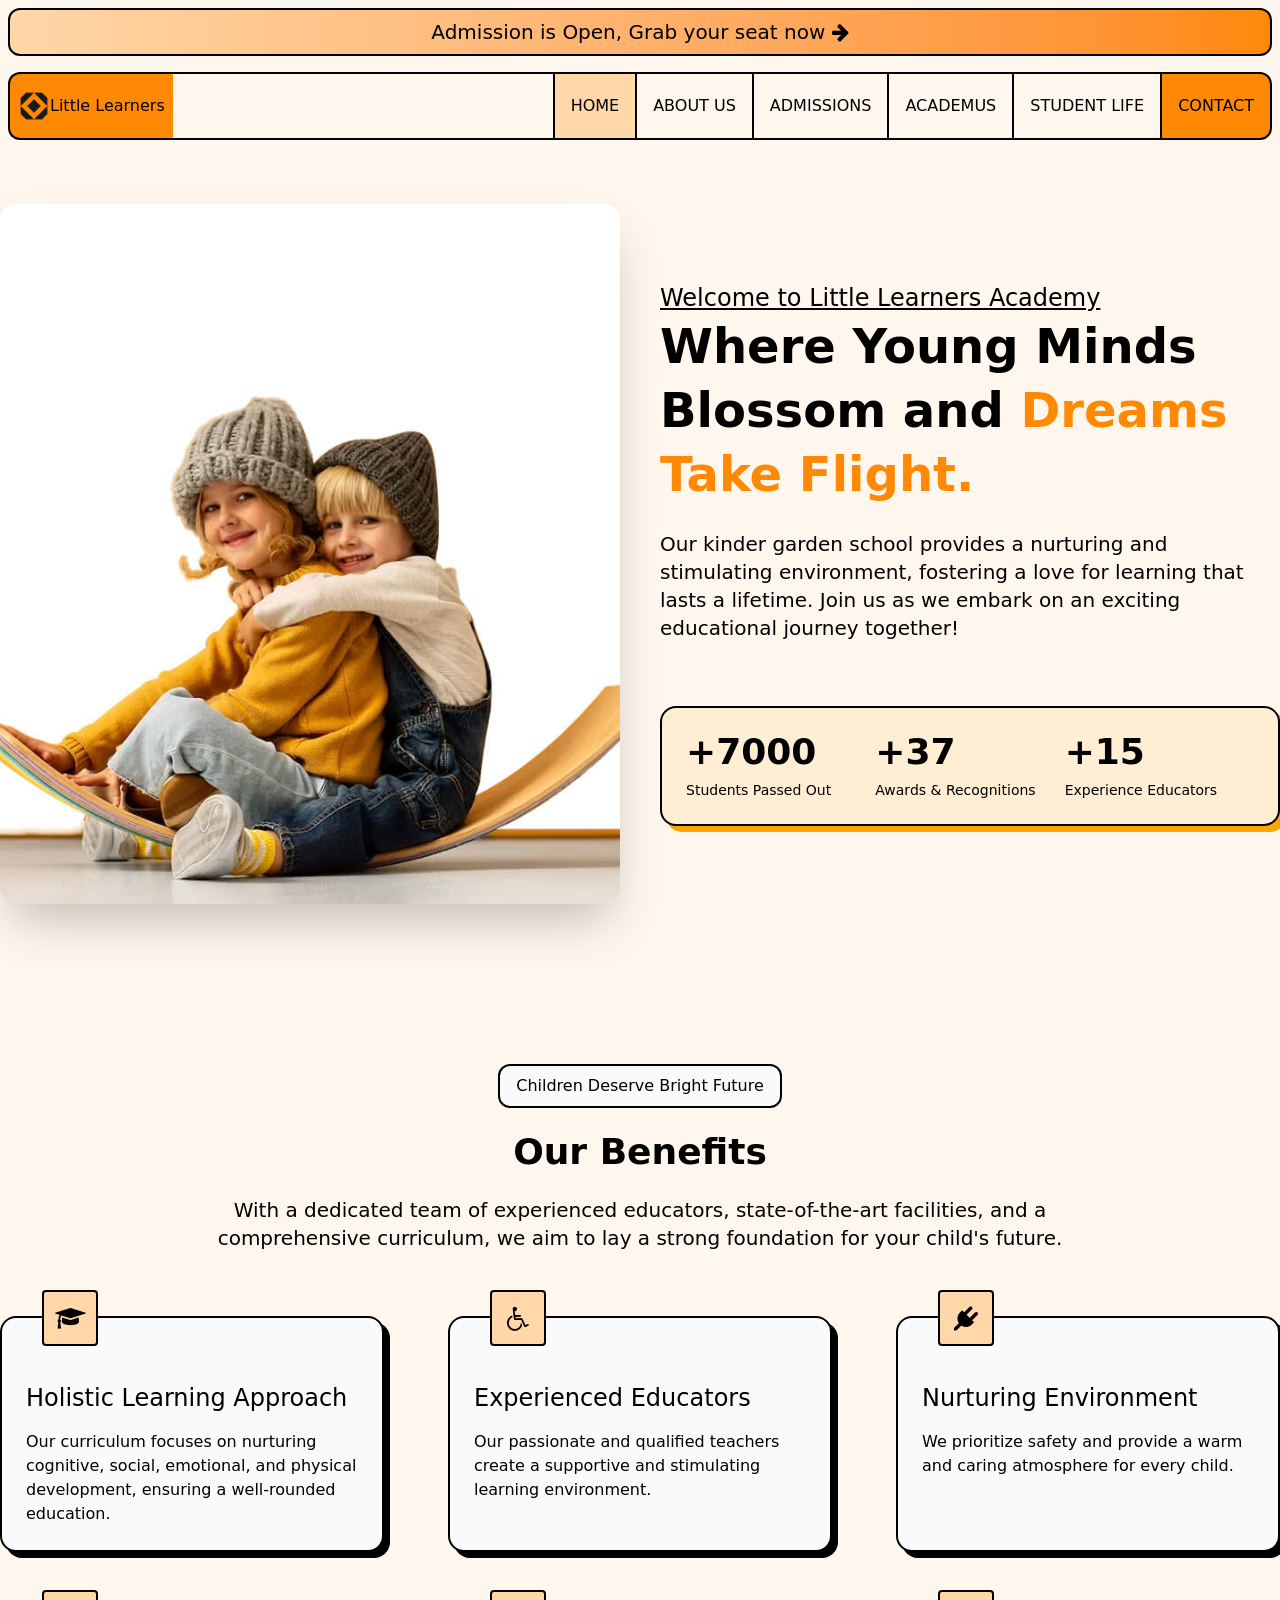
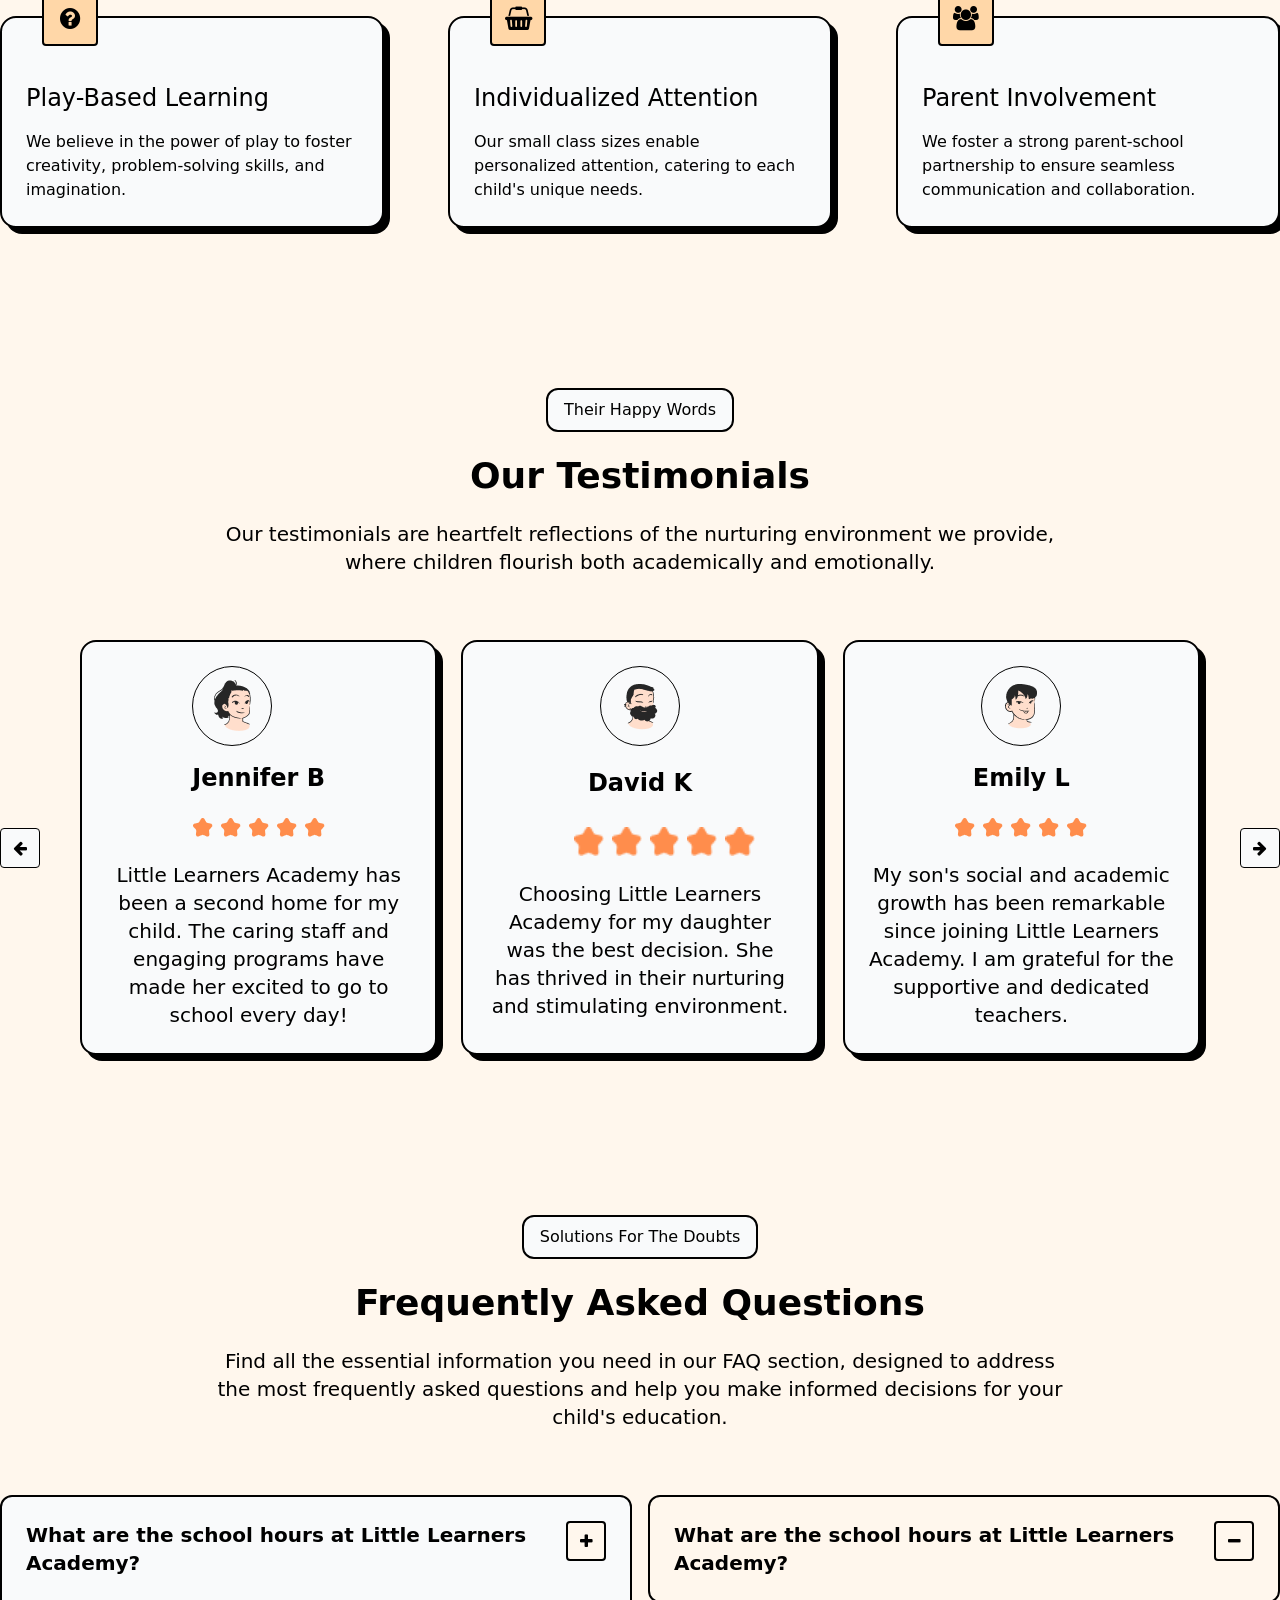
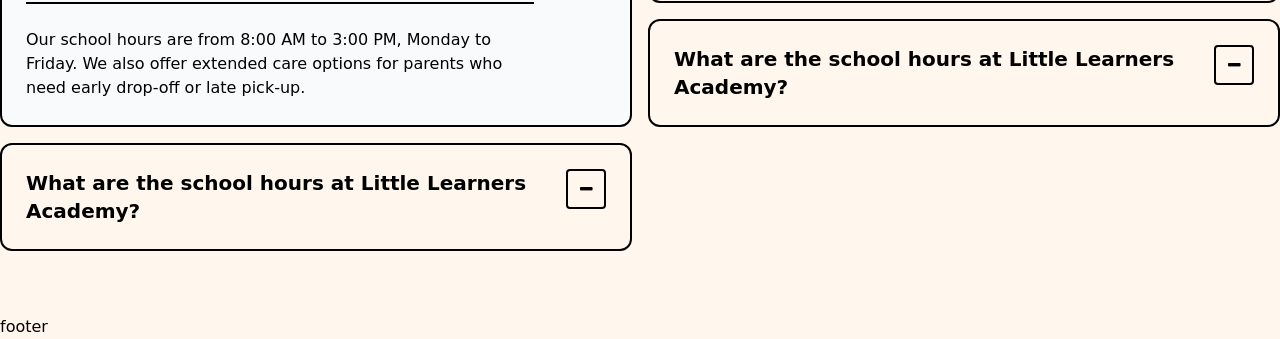
<file: index.html>
<!doctype html>
<html>
<head>
    <meta charset="UTF-8">
    <meta name="viewport" content="width=device-width, initial-scale=1.0">
    <link href="output.css" rel="stylesheet">
    <link rel="stylesheet" href="font-awesome/css/font-awesome.min.css">
    <script src="alpine.js" defer></script>
</head>
<body class="bg-orange-50 flex flex-col h-screen font-outfit">
    <header class="px-2 pt-2 grid gap-y-4">
        <div class="border-2 py-2 rounded-xl bg-linear-to-r from-orange-200 to-orange-400 flex items-center justify-center gap-x-4">
            <p class="text-xl">Admission is Open, Grab your seat now <i class="fa fa-arrow-right" aria-hidden="true"></i></p>       
        </div>
        <div class="flex w-full items-center">
            <a href="index.html" class="flex items-center bg-orange-400 py-4 px-2 rounded-l-xl border-l-2 border-y-2">
                <img src="images/logo.png" alt="" class="h-8">
                Little Learners
            </a>
            <div class="flex-grow border-y-2 h-full"></div>
            <nav class="flex h-full" x-data="{
                items: [
                    { name: 'home', href: 'index.html'},
                    { name: 'about us', href: 'about.html'},
                    { name: 'Admissions ', href: 'admissions.html'},
                    { name: 'Academus ', href: '' },
                    { name: 'Student Life', href: ''},
                    { name: 'Contact', href: '' }
                ]
            }">
                <template x-for="(item, index) in items">
                    <a 
                        :href="item.href" 
                        x-text="item.name.toUpperCase()"
                        class="flex items-center px-4 border-s-2 border-y-2 h-full hover:bg-orange-200"
                        :class="index === 5 ? 'rounded-r-xl border-r-2 bg-orange-400' : item.href == window.location.pathname.split('/')[window.location.pathname.split('/').length-1] ? 'bg-orange-200' : '' "
                        ></a>
                </template>
            </nav>
        </div>
    </header>
  <main class="flex-grow container mx-auto py-16 grid gap-y-40">
    <section class="grid grid-cols-2 gap-x-10 items-center">
        <div>
            <img src="images/first_display.jpg" alt="first_display" class="h-[700px] w-full object-cover shadow-2xl rounded-2xl">
        </div>
        <div class="grid gap-y-10">
            <div>
                <span class="font-medium underline text-2xl">Welcome to Little Learners Academy</span>
                <h1 class="font-raleway text-5xl/16 font-extrabold">Where Young Minds Blossom and <span class="text-orange-400">Dreams Take Flight.</span></h1>
                <p class="font-medium py-6 text-xl">Our kinder garden school provides a nurturing and stimulating environment, fostering a love for learning that lasts a lifetime. Join us as we embark on an exciting educational journey together!</p>
            </div>
            <ul class="grid grid-cols-3 p-6 border-2 rounded-2xl shadow-[6px_6px_orange] bg-orange-100">
                <li class="grid gap-y-2">
                    <h2 class="text-4xl font-extrabold">+7000</h2>
                    <span class="text-sm">Students Passed Out</span>    
                </li>
                <li class="grid gap-y-2">
                    <h2 class="text-4xl font-extrabold">+37</h2>
                    <span class="text-sm">Awards & Recognitions</span> 
                </li>
                <li class="grid gap-y-2">
                    <h2 class="text-4xl font-extrabold">+15</h2>
                    <span class="text-sm">Experience Educators</span>   
                </li>
            </ul>
        </div>
    </section>
    <section class="grid gap-y-16">
        <div class="grid gap-y-6 justify-items-center">
            <span class="border-2 px-4 py-2 bg-gray-50 rounded-xl">Children Deserve Bright Future</span>
            <h2 class="font-raleway font-extrabold text-4xl">Our Benefits</h2>
            <p class="text-xl w-2/3 text-center">With a dedicated team of experienced educators, state-of-the-art facilities, and a comprehensive curriculum, we aim to lay a strong foundation for your child's future.</p>
        </div>
        <div class="grid grid-cols-3 gap-16">
            <article class="border-2 rounded-2xl shadow-[6px_6px_black] pt-16 px-6 pb-6 relative bg-gray-50">
                <div class="grid gap-y-4">
                    <h3 class="font-raleway text-2xl">Holistic Learning Approach</h3>
                    <p>Our curriculum focuses on nurturing cognitive, social, emotional, and physical development, ensuring a well-rounded education.</p>
                </div>
                <div class="h-14 w-14 flex items-center justify-center bg-orange-200 border-2 justify-self-center rounded text-2xl absolute -top-7 left-10">
                    <i class="fa fa-graduation-cap" aria-hidden="true"></i>
                </div>
            </article>
            <article class="border-2 rounded-2xl shadow-[6px_6px_black] pt-16 px-6 pb-6 relative bg-gray-50">
                <div class="grid gap-y-4">
                    <h3 class="font-raleway text-2xl">Experienced Educators</h3>
                    <p>Our passionate and qualified teachers create a supportive and stimulating learning environment.</p>
                </div>
                <div class="h-14 w-14 flex items-center justify-center bg-orange-200 border-2 justify-self-center rounded text-2xl absolute -top-7 left-10">
                    <i class="fa fa-wheelchair" aria-hidden="true"></i>
                </div>
            </article>
            <article class="border-2 rounded-2xl shadow-[6px_6px_black] pt-16 px-6 pb-6 relative bg-gray-50">
                <div class="grid gap-y-4">
                    <h3 class="font-raleway text-2xl">Nurturing Environment</h3>
                    <p>We prioritize safety and provide a warm and caring atmosphere for every child.</p>
                </div>
                <div class="h-14 w-14 flex items-center justify-center bg-orange-200 border-2 justify-self-center rounded text-2xl absolute -top-7 left-10">
                    <i class="fa fa-plug" aria-hidden="true"></i>
                </div>
            </article>
            <article class="border-2 rounded-2xl shadow-[6px_6px_black] pt-16 px-6 pb-6 relative bg-gray-50">
                <div class="grid gap-y-4">
                    <h3 class="font-raleway text-2xl">Play-Based Learning</h3>
                    <p>We believe in the power of play to foster creativity, problem-solving skills, and imagination.</p>
                </div>
                <div class="h-14 w-14 flex items-center justify-center bg-orange-200 border-2 justify-self-center rounded text-2xl absolute -top-7 left-10">
                    <i class="fa fa-question-circle" aria-hidden="true"></i>
                </div>
            </article>
            <article class="border-2 rounded-2xl shadow-[6px_6px_black] pt-16 px-6 pb-6 relative bg-gray-50">
                <div class="grid gap-y-4">
                    <h3 class="font-raleway text-2xl">Individualized Attention</h3>
                    <p>Our small class sizes enable personalized attention, catering to each child's unique needs.</p>
                </div>
                <div class="h-14 w-14 flex items-center justify-center bg-orange-200 border-2 justify-self-center rounded text-2xl absolute -top-7 left-10">
                    <i class="fa fa-shopping-basket" aria-hidden="true"></i>
                </div>
            </article>
            <article class="border-2 rounded-2xl shadow-[6px_6px_black] pt-16 px-6 pb-6 relative bg-gray-50">
                <div class="grid gap-y-4">
                    <h3 class="font-raleway text-2xl">Parent Involvement</h3>
                    <p>We foster a strong parent-school partnership to ensure seamless communication and collaboration.</p>
                </div>
                <div class="h-14 w-14 flex items-center justify-center bg-orange-200 border-2 justify-self-center rounded text-2xl absolute -top-7 left-10">
                    <i class="fa fa-users" aria-hidden="true"></i>
                </div>
            </article>
        
        </div>
    </section>
    <section class="grid gap-y-16">
        <div class="grid gap-y-6 justify-items-center">
            <span class="border-2 px-4 py-2 bg-gray-50 rounded-xl">Their Happy Words</span>
            <h2 class="font-raleway font-extrabold text-4xl">Our Testimonials</h2>
            <p class="text-xl w-2/3 text-center">Our testimonials are heartfelt reflections of the nurturing environment we provide, where children flourish both academically and emotionally.</p>
        </div>
        <div class="relative">
            <ul class="grid grid-cols-3 gap-x-6 px-20 " >
                <li class="bg-gray-50 border-2 rounded-2xl shadow-[6px_6px_black] grid gap-y-6 justify-items-center p-6">
                    <div class="grid gap-y-4">
                        <div class="border h-20 w-20 flex justify-center items-center rounded-[100%]">
                            <img src="images/Icon1.png" alt="">
                        </div>
                        <h3 class="text-2xl font-bold">Jennifer B</h3>
                    </div>
                    <div class="flex gap-x-2">
                        <img src="images/Shape.png" alt="">
                        <img src="images/Shape.png" alt="">
                        <img src="images/Shape.png" alt="">
                        <img src="images/Shape.png" alt="">
                        <img src="images/Shape.png" alt="">
                    </div>
                    <p class="text-xl text-center">Little Learners Academy has been a second home for my child. The caring staff and engaging programs have made her excited to go to school every day!</p>
                </li>
                <li class="bg-gray-50 border-2 rounded-2xl shadow-[6px_6px_black] grid gap-y-6 justify-items-center p-6">
                    <div class="grid justify-items-center gap-y-4">
                        <div class="border h-20 w-20 flex justify-center items-center rounded-[100%]">
                            <img src="images/Icon2.png" alt="">
                        </div>
                        <h3 class="text-2xl font-bold">David K</h3>
                    </div>
                    <div class="flex gap-x-2">
                        <img src="images/Shape.png" alt="">
                        <img src="images/Shape.png" alt="">
                        <img src="images/Shape.png" alt="">
                        <img src="images/Shape.png" alt="">
                        <img src="images/Shape.png" alt="">
                    </div>
                    <p class="text-xl text-center">Choosing Little Learners Academy for my daughter was the best decision. She has thrived in their nurturing and stimulating environment.</p>
                </li>
                <li class="bg-gray-50 border-2 rounded-2xl shadow-[6px_6px_black] grid gap-y-6 justify-items-center p-6">
                    <div class="grid justify-items-center gap-y-4">
                        <div class="border h-20 w-20 flex justify-center items-center rounded-[100%]">
                            <img src="images/Icon3.png" alt="">
                        </div>
                        <h3 class="text-2xl font-bold">Emily L</h3>
                    </div>
                    <div class="flex gap-x-2">
                        <img src="images/Shape.png" alt="">
                        <img src="images/Shape.png" alt="">
                        <img src="images/Shape.png" alt="">
                        <img src="images/Shape.png" alt="">
                        <img src="images/Shape.png" alt="">
                    </div>
                    <p class="text-xl  text-center">My son's social and academic growth has been remarkable since joining Little Learners Academy. I am grateful for the supportive and dedicated teachers.</p>
                </li>
            </ul>
            <div class="flex justify-between absolute top-0 w-full h-full items-center">
                <div class="w-10 h-10 bg-gray-50 flex justify-center items-center border rounded cursor-pointer">
                    <i class="fa fa-arrow-left" aria-hidden="true"></i>
                </div>
                <div class="w-10 h-10 bg-gray-50 flex justify-center items-center border rounded cursor-pointer">
                    <i class="fa fa-arrow-right" aria-hidden="true"></i>
                </div>
            </div>
        </div>

        </div>
    </section>
    <section class="grid gap-y-16 ">
        <div class="grid gap-y-6 justify-items-center">
            <span class="border-2 px-4 py-2 bg-gray-50 rounded-xl">Solutions For The Doubts</span>
            <h2 class="font-raleway font-extrabold text-4xl">Frequently Asked Questions</h2>
            <p class="text-xl w-2/3 text-center">Find all the essential information you need in our FAQ section, designed to address the most frequently asked questions and help you make informed decisions for your child's education.</p>
        </div>
        <ul class="grid grid-cols-2 gap-4"> 
            <li  
            x-data="{ open: true }" 
            :class="open ? 'bg-gray-50 row-span-2' : 'bg-orange-50'"
            class="  border-2 p-6 grid grid-cols-[1fr_40px] gap-x-8 rounded-xl">
                <div class="grid gap-y-6 " >
                    <h4 class="font-bold text-xl self-center">What are the school hours at Little Learners Academy?</h4>
                    <hr class="border" :class="open ? '' : 'hidden'">
                    <p :class="open ? '' : 'hidden'">Our school hours are from 8:00 AM to 3:00 PM, Monday to Friday. We also offer extended care options for parents who need early drop-off or late pick-up.</p>
                </div>
                <div 
                    class="border-2 h-[40px] flex justify-center items-center rounded bg-orange-50 self-start" 
                    @click="open = !open">
                    <i x-show="!open" class="fa fa-minus" aria-hidden="true"></i>
                    <i x-show="open" class="fa fa-plus" aria-hidden="true"></i>
                </div>
            </li>
            <li  
            x-data="{ open: false }" 
            :class="open ? 'bg-gray-50 row-span-2' : 'bg-orange-50'"
            class="  border-2 p-6 grid grid-cols-[1fr_40px] gap-x-8 rounded-xl">
                <div class="grid gap-y-6">
                    <h4 class="font-bold text-xl self-center">What are the school hours at Little Learners Academy?</h4>
                    <hr class="border" :class="open ? '' : 'hidden'">
                    <p :class="open ? '' : 'hidden'">Our school hours are from 8:00 AM to 3:00 PM, Monday to Friday. We also offer extended care options for parents who need early drop-off or late pick-up.</p>
                </div>
                <div 
                    class="border-2 h-[40px] flex justify-center items-center rounded bg-orange-50 self-start" 
                    @click="open = !open">
                    <i x-show="!open" class="fa fa-minus" aria-hidden="true"></i>
                    <i x-show="open" class="fa fa-plus" aria-hidden="true"></i>
                </div>
            </li>
            <li  
            x-data="{ open: false }" 
            :class="open ? 'bg-gray-50 row-span-2' : 'bg-orange-50'"
            class="  border-2 p-6 grid grid-cols-[1fr_40px] gap-x-8 rounded-xl">
                <div class="grid gap-y-6">
                    <h4 class="font-bold text-xl self-center">What are the school hours at Little Learners Academy?</h4>
                    <hr class="border" :class="open ? '' : 'hidden'">
                    <p :class="open ? '' : 'hidden'">Our school hours are from 8:00 AM to 3:00 PM, Monday to Friday. We also offer extended care options for parents who need early drop-off or late pick-up.</p>
                </div>
                <div 
                    class="border-2 h-[40px] flex justify-center items-center rounded bg-orange-50 self-start" 
                    @click="open = !open">
                    <i x-show="!open" class="fa fa-minus" aria-hidden="true"></i>
                    <i x-show="open" class="fa fa-plus" aria-hidden="true"></i>
                </div>
            </li>
            <li  
            x-data="{ open: false }" 
            :class="open ? 'bg-gray-50 row-span-2' : 'bg-orange-50'"
            class="  border-2 p-6 grid grid-cols-[1fr_40px] gap-x-8 rounded-xl ">
                <div class="grid gap-y-6">
                    <h4 class="font-bold text-xl self-center">What are the school hours at Little Learners Academy?</h4>
                    <hr class="border" :class="open ? '' : 'hidden'">
                    <p :class="open ? '' : 'hidden'">Our school hours are from 8:00 AM to 3:00 PM, Monday to Friday. We also offer extended care options for parents who need early drop-off or late pick-up.</p>
                </div>
                <div 
                    class="border-2 h-[40px] flex justify-center items-center rounded bg-orange-50 self-start" 
                    @click="open = !open">
                    <i x-show="!open" class="fa fa-minus" aria-hidden="true"></i>
                    <i x-show="open" class="fa fa-plus" aria-hidden="true"></i>
                </div>
            </li>

        </ul>

    </section>

    
  </main>
  <footer>
    footer
</footer>
</body>
</html>
</file>
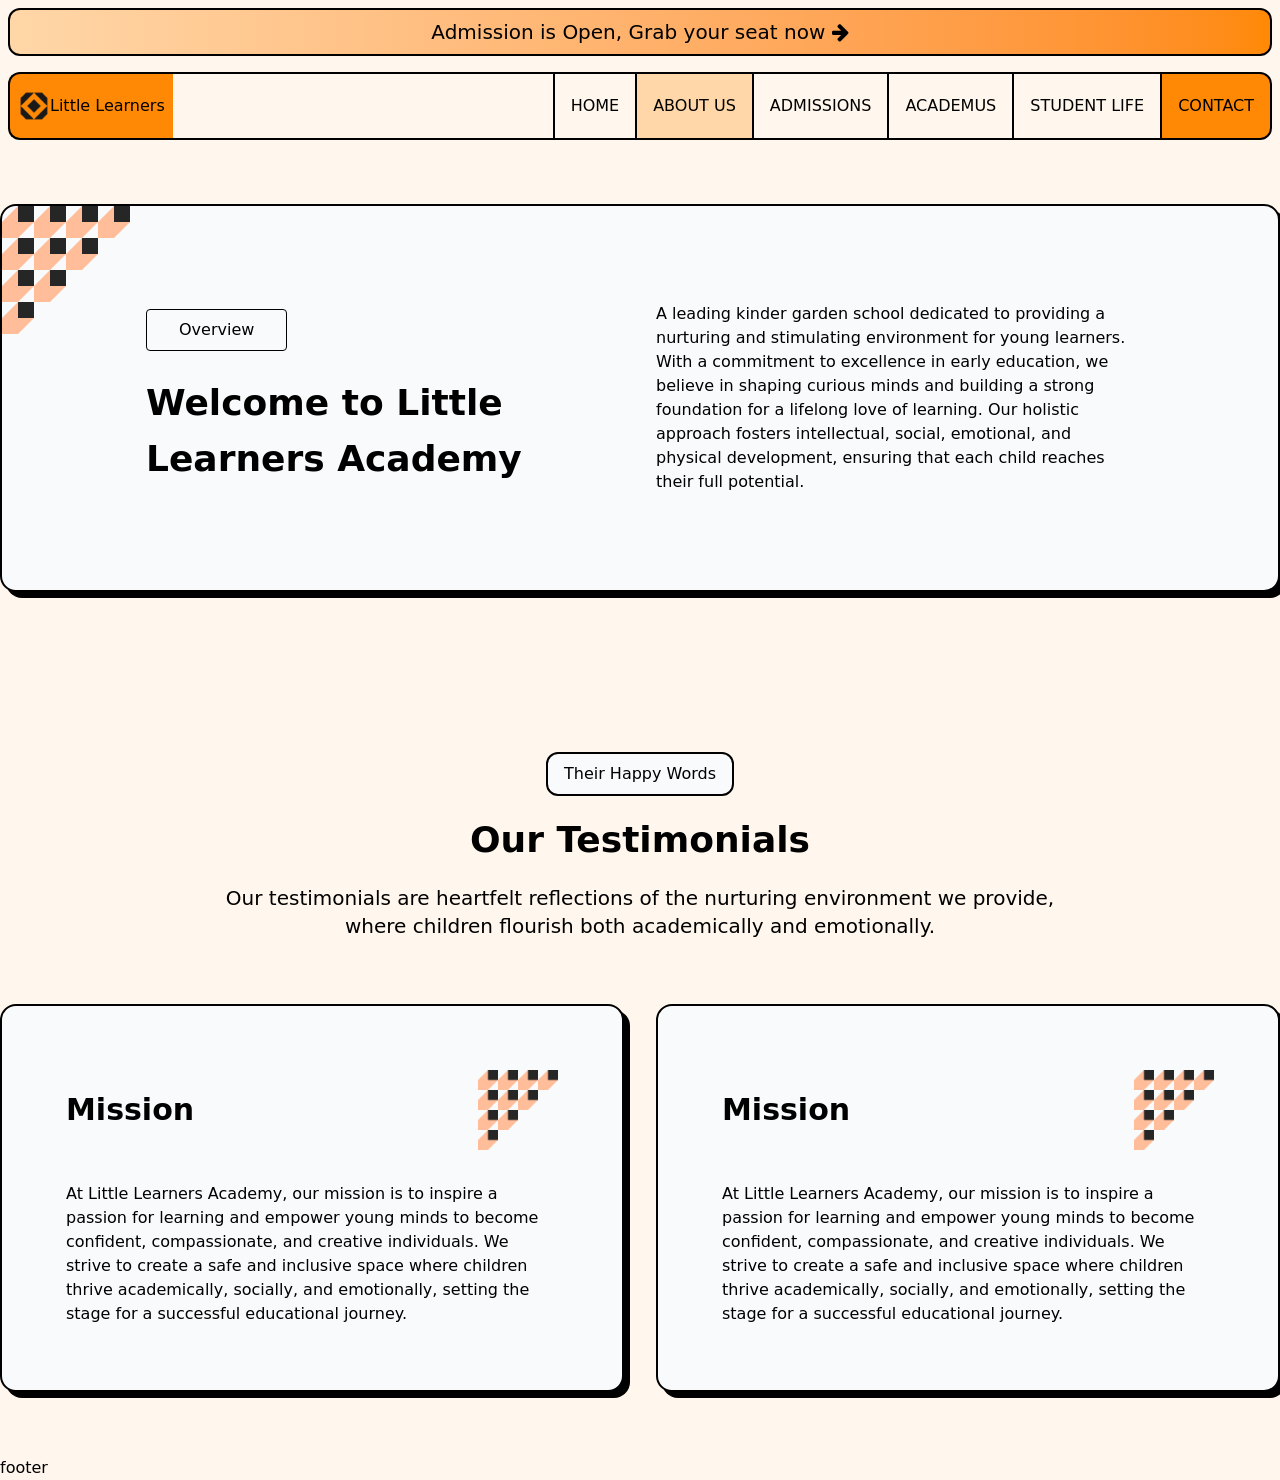
<file: about.html>
<!doctype html>
<html>
<head>
    <meta charset="UTF-8">
    <meta name="viewport" content="width=device-width, initial-scale=1.0">
    <link href="output.css" rel="stylesheet">
    <link rel="stylesheet" href="font-awesome/css/font-awesome.min.css">
    <script src="alpine.js" defer></script>
</head>
<body class="bg-orange-50 flex flex-col h-screen font-outfit">
    <header class="px-2 pt-2 grid gap-y-4">
        <div class="border-2 py-2 rounded-xl bg-linear-to-r from-orange-200 to-orange-400 flex items-center justify-center gap-x-4">
            <p class="text-xl">Admission is Open, Grab your seat now <i class="fa fa-arrow-right" aria-hidden="true"></i></p>       
        </div>
        <div class="flex w-full items-center">
            <a href="index.html" class="flex items-center bg-orange-400 py-4 px-2 rounded-l-xl border-l-2 border-y-2">
                <img src="images/logo.png" alt="" class="h-8">
                Little Learners
            </a>
            <div class="flex-grow border-y-2 h-full"></div>
            <nav class="flex h-full" x-data="{
                items: [
                    { name: 'home', href: 'index.html'},
                    { name: 'about us', href: 'about.html'},
                    { name: 'Admissions ', href: 'admissions.html'},
                    { name: 'Academus ', href: '' },
                    { name: 'Student Life', href: ''},
                    { name: 'Contact', href: '' }
                ]
            }">
                <template x-for="(item, index) in items">
                    <a 
                        :href="item.href" 
                        x-text="item.name.toUpperCase()"
                        class="flex items-center px-4 border-s-2 border-y-2 h-full hover:bg-orange-200"
                        :class="index === 5 ? 'rounded-r-xl border-r-2 bg-orange-400' : item.href == window.location.pathname.split('/')[window.location.pathname.split('/').length-1] ? 'bg-orange-200' : '' "
                        ></a>
                </template>
            </nav>
        </div>
    </header>
  <main class="flex-grow container mx-auto py-16 grid gap-y-40">
    <section class="border-2 rounded-2xl shadow-[6px_6px_black] bg-gray-50 relative">
        <img src="images/abstract.png" alt="" class="absolute h-32">
        <ul class="grid grid-cols-2 gap-x-8 items-center px-36 py-24">
            <li class="grid gap-y-6">
                <button class="justify-self-start border py-2 px-8 rounded">Overview</button>
                <h1 class="text-4xl leading-14 font-extrabold font-relaway hei">Welcome to Little Learners Academy</h1>
            </li>
            <li>
                <p>
                    A leading kinder garden school dedicated to providing a nurturing and stimulating environment for young learners. With a commitment to excellence in early education, we believe in shaping curious minds and building a strong foundation for a lifelong love of learning. Our holistic approach fosters intellectual, social, emotional, and physical development, ensuring that each child reaches their full potential.
                </p>
            </li>
        </ul>
    </section>
    <section class="grid gap-y-16">
        <div class="grid gap-y-6 justify-items-center">
            <span class="border-2 px-4 py-2 bg-gray-50 rounded-xl">Their Happy Words</span>
            <h2 class="font-raleway font-extrabold text-4xl">Our Testimonials</h2>
            <p class="text-xl w-2/3 text-center">Our testimonials are heartfelt reflections of the nurturing environment we provide, where children flourish both academically and emotionally.</p>
        </div>
        <ul class="grid grid-cols-2 gap-x-8">
            <li class="p-16 grid gap-y-8 border-2 rounded-2xl shadow-[6px_6px_black] bg-gray-50">
                <div class="grid grid-cols-[1fr_80px] grid-rows-[80px] items-center">
                    <h2 class="text-3xl font-extrabold">Mission</h2>
                    <img src="images/abstract.png" alt="">
                </div>
                <p>At Little Learners Academy, our mission is to inspire a passion for learning and empower young minds to become confident, compassionate, and creative individuals. We strive to create a safe and inclusive space where children thrive academically, socially, and emotionally, setting the stage for a successful educational journey.</p>
            </li>
            <li class="p-16 grid gap-y-8 border-2 rounded-2xl shadow-[6px_6px_black] bg-gray-50">
                <div class="grid grid-cols-[1fr_80px] grid-rows-[80px] items-center">
                    <h2 class="text-3xl font-extrabold">Mission</h2>
                    <img src="images/abstract.png" alt="">
                </div>
                <p>At Little Learners Academy, our mission is to inspire a passion for learning and empower young minds to become confident, compassionate, and creative individuals. We strive to create a safe and inclusive space where children thrive academically, socially, and emotionally, setting the stage for a successful educational journey.</p>
            </li>
        </ul>
    </section>
 
  </main>
  <footer>
    footer
</footer>
</body>
</html>
</file>
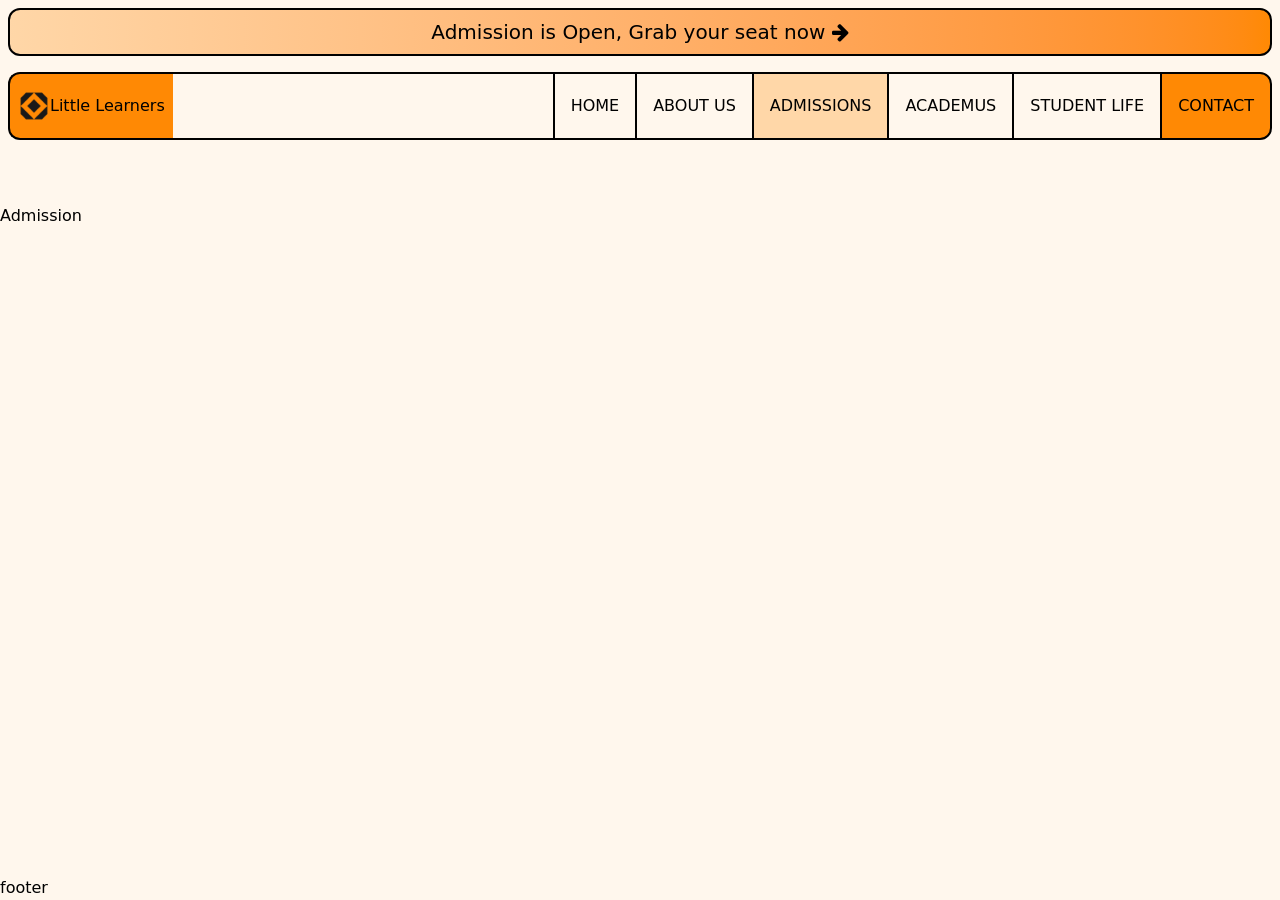
<file: admissions.html>
<!doctype html>
<html>
<head>
    <meta charset="UTF-8">
    <meta name="viewport" content="width=device-width, initial-scale=1.0">
    <link href="output.css" rel="stylesheet">
    <link rel="stylesheet" href="font-awesome/css/font-awesome.min.css">
    <script src="alpine.js" defer></script>
</head>
<body class="bg-orange-50 flex flex-col h-screen font-outfit">
    <header class="px-2 pt-2 grid gap-y-4">
        <div class="border-2 py-2 rounded-xl bg-linear-to-r from-orange-200 to-orange-400 flex items-center justify-center gap-x-4">
            <p class="text-xl">Admission is Open, Grab your seat now <i class="fa fa-arrow-right" aria-hidden="true"></i></p>       
        </div>
        <div class="flex w-full items-center">
            <a href="index.html" class="flex items-center bg-orange-400 py-4 px-2 rounded-l-xl border-l-2 border-y-2">
                <img src="images/logo.png" alt="" class="h-8">
                Little Learners
            </a>
            <div class="flex-grow border-y-2 h-full"></div>
            <nav class="flex h-full" x-data="{
                items: [
                    { name: 'home', href: 'index.html'},
                    { name: 'about us', href: 'about.html'},
                    { name: 'Admissions ', href: 'admissions.html'},
                    { name: 'Academus ', href: '' },
                    { name: 'Student Life', href: ''},
                    { name: 'Contact', href: '' }
                ]
            }">
                <template x-for="(item, index) in items">
                    
                    <a 
                        :href="item.href" 
                        x-text="item.name.toUpperCase()"
                        class="flex items-center px-4 border-s-2 border-y-2 h-full hover:bg-orange-200"
                        :class="index === 5 ? 'rounded-r-xl border-r-2 bg-orange-400' : item.href == window.location.pathname.split('/')[window.location.pathname.split('/').length-1] ? 'bg-orange-200' : '' "
                        ></a>
                </template>
            </nav>
        </div>
    </header>
  <main class="flex-grow container mx-auto py-16 grid gap-y-40">
        Admission
 
  </main>
  <footer>
    footer
</footer>
</body>
</html>
</file>
<file: output.css>
/*! tailwindcss v4.2.4 | MIT License | https://tailwindcss.com */
@layer properties;
@layer theme, base, components, utilities;
@layer theme {
  :root, :host {
    --font-sans: ui-sans-serif, system-ui, sans-serif, "Apple Color Emoji",
      "Segoe UI Emoji", "Segoe UI Symbol", "Noto Color Emoji";
    --font-mono: ui-monospace, SFMono-Regular, Menlo, Monaco, Consolas, "Liberation Mono",
      "Courier New", monospace;
    --color-orange-50: oklch(98% 0.016 73.684);
    --color-orange-100: oklch(95.4% 0.038 75.164);
    --color-orange-200: oklch(90.1% 0.076 70.697);
    --color-orange-400: oklch(75% 0.183 55.934);
    --color-gray-50: oklch(98.5% 0.002 247.839);
    --spacing: 0.25rem;
    --text-sm: 0.875rem;
    --text-sm--line-height: calc(1.25 / 0.875);
    --text-xl: 1.25rem;
    --text-xl--line-height: calc(1.75 / 1.25);
    --text-2xl: 1.5rem;
    --text-2xl--line-height: calc(2 / 1.5);
    --text-3xl: 1.875rem;
    --text-3xl--line-height: calc(2.25 / 1.875);
    --text-4xl: 2.25rem;
    --text-4xl--line-height: calc(2.5 / 2.25);
    --text-5xl: 3rem;
    --text-5xl--line-height: 1;
    --font-weight-medium: 500;
    --font-weight-bold: 700;
    --font-weight-extrabold: 800;
    --leading-relaxed: 1.625;
    --radius-xl: 0.75rem;
    --radius-2xl: 1rem;
    --default-transition-duration: 150ms;
    --default-transition-timing-function: cubic-bezier(0.4, 0, 0.2, 1);
    --default-font-family: var(--font-sans);
    --default-mono-font-family: var(--font-mono);
  }
}
@layer base {
  *, ::after, ::before, ::backdrop, ::file-selector-button {
    box-sizing: border-box;
    margin: 0;
    padding: 0;
    border: 0 solid;
  }
  html, :host {
    line-height: 1.5;
    -webkit-text-size-adjust: 100%;
    tab-size: 4;
    font-family: var(--default-font-family, ui-sans-serif, system-ui, sans-serif, "Apple Color Emoji", "Segoe UI Emoji", "Segoe UI Symbol", "Noto Color Emoji");
    font-feature-settings: var(--default-font-feature-settings, normal);
    font-variation-settings: var(--default-font-variation-settings, normal);
    -webkit-tap-highlight-color: transparent;
  }
  hr {
    height: 0;
    color: inherit;
    border-top-width: 1px;
  }
  abbr:where([title]) {
    -webkit-text-decoration: underline dotted;
    text-decoration: underline dotted;
  }
  h1, h2, h3, h4, h5, h6 {
    font-size: inherit;
    font-weight: inherit;
  }
  a {
    color: inherit;
    -webkit-text-decoration: inherit;
    text-decoration: inherit;
  }
  b, strong {
    font-weight: bolder;
  }
  code, kbd, samp, pre {
    font-family: var(--default-mono-font-family, ui-monospace, SFMono-Regular, Menlo, Monaco, Consolas, "Liberation Mono", "Courier New", monospace);
    font-feature-settings: var(--default-mono-font-feature-settings, normal);
    font-variation-settings: var(--default-mono-font-variation-settings, normal);
    font-size: 1em;
  }
  small {
    font-size: 80%;
  }
  sub, sup {
    font-size: 75%;
    line-height: 0;
    position: relative;
    vertical-align: baseline;
  }
  sub {
    bottom: -0.25em;
  }
  sup {
    top: -0.5em;
  }
  table {
    text-indent: 0;
    border-color: inherit;
    border-collapse: collapse;
  }
  :-moz-focusring {
    outline: auto;
  }
  progress {
    vertical-align: baseline;
  }
  summary {
    display: list-item;
  }
  ol, ul, menu {
    list-style: none;
  }
  img, svg, video, canvas, audio, iframe, embed, object {
    display: block;
    vertical-align: middle;
  }
  img, video {
    max-width: 100%;
    height: auto;
  }
  button, input, select, optgroup, textarea, ::file-selector-button {
    font: inherit;
    font-feature-settings: inherit;
    font-variation-settings: inherit;
    letter-spacing: inherit;
    color: inherit;
    border-radius: 0;
    background-color: transparent;
    opacity: 1;
  }
  :where(select:is([multiple], [size])) optgroup {
    font-weight: bolder;
  }
  :where(select:is([multiple], [size])) optgroup option {
    padding-inline-start: 20px;
  }
  ::file-selector-button {
    margin-inline-end: 4px;
  }
  ::placeholder {
    opacity: 1;
  }
  @supports (not (-webkit-appearance: -apple-pay-button))  or (contain-intrinsic-size: 1px) {
    ::placeholder {
      color: currentcolor;
      @supports (color: color-mix(in lab, red, red)) {
        color: color-mix(in oklab, currentcolor 50%, transparent);
      }
    }
  }
  textarea {
    resize: vertical;
  }
  ::-webkit-search-decoration {
    -webkit-appearance: none;
  }
  ::-webkit-date-and-time-value {
    min-height: 1lh;
    text-align: inherit;
  }
  ::-webkit-datetime-edit {
    display: inline-flex;
  }
  ::-webkit-datetime-edit-fields-wrapper {
    padding: 0;
  }
  ::-webkit-datetime-edit, ::-webkit-datetime-edit-year-field, ::-webkit-datetime-edit-month-field, ::-webkit-datetime-edit-day-field, ::-webkit-datetime-edit-hour-field, ::-webkit-datetime-edit-minute-field, ::-webkit-datetime-edit-second-field, ::-webkit-datetime-edit-millisecond-field, ::-webkit-datetime-edit-meridiem-field {
    padding-block: 0;
  }
  ::-webkit-calendar-picker-indicator {
    line-height: 1;
  }
  :-moz-ui-invalid {
    box-shadow: none;
  }
  button, input:where([type="button"], [type="reset"], [type="submit"]), ::file-selector-button {
    appearance: button;
  }
  ::-webkit-inner-spin-button, ::-webkit-outer-spin-button {
    height: auto;
  }
  [hidden]:where(:not([hidden="until-found"])) {
    display: none !important;
  }
}
@layer utilities {
  .collapse {
    visibility: collapse;
  }
  .visible {
    visibility: visible;
  }
  .absolute {
    position: absolute;
  }
  .relative {
    position: relative;
  }
  .start {
    inset-inline-start: var(--spacing);
  }
  .end {
    inset-inline-end: var(--spacing);
  }
  .-top-7 {
    top: calc(var(--spacing) * -7);
  }
  .top-0 {
    top: calc(var(--spacing) * 0);
  }
  .left-10 {
    left: calc(var(--spacing) * 10);
  }
  .row-span-2 {
    grid-row: span 2 / span 2;
  }
  .container {
    width: 100%;
    @media (width >= 40rem) {
      max-width: 40rem;
    }
    @media (width >= 48rem) {
      max-width: 48rem;
    }
    @media (width >= 64rem) {
      max-width: 64rem;
    }
    @media (width >= 80rem) {
      max-width: 80rem;
    }
    @media (width >= 96rem) {
      max-width: 96rem;
    }
  }
  .mx-auto {
    margin-inline: auto;
  }
  .flex {
    display: flex;
  }
  .grid {
    display: grid;
  }
  .hidden {
    display: none;
  }
  .inline {
    display: inline;
  }
  .table {
    display: table;
  }
  .h-8 {
    height: calc(var(--spacing) * 8);
  }
  .h-10 {
    height: calc(var(--spacing) * 10);
  }
  .h-14 {
    height: calc(var(--spacing) * 14);
  }
  .h-20 {
    height: calc(var(--spacing) * 20);
  }
  .h-32 {
    height: calc(var(--spacing) * 32);
  }
  .h-\[40px\] {
    height: 40px;
  }
  .h-\[700px\] {
    height: 700px;
  }
  .h-full {
    height: 100%;
  }
  .h-screen {
    height: 100vh;
  }
  .w-2 {
    width: calc(var(--spacing) * 2);
  }
  .w-2\/3 {
    width: calc(2 / 3 * 100%);
  }
  .w-10 {
    width: calc(var(--spacing) * 10);
  }
  .w-14 {
    width: calc(var(--spacing) * 14);
  }
  .w-20 {
    width: calc(var(--spacing) * 20);
  }
  .w-full {
    width: 100%;
  }
  .flex-grow {
    flex-grow: 1;
  }
  .border-collapse {
    border-collapse: collapse;
  }
  .transform {
    transform: var(--tw-rotate-x,) var(--tw-rotate-y,) var(--tw-rotate-z,) var(--tw-skew-x,) var(--tw-skew-y,);
  }
  .cursor-pointer {
    cursor: pointer;
  }
  .resize {
    resize: both;
  }
  .grid-cols-2 {
    grid-template-columns: repeat(2, minmax(0, 1fr));
  }
  .grid-cols-3 {
    grid-template-columns: repeat(3, minmax(0, 1fr));
  }
  .grid-cols-\[1fr\] {
    grid-template-columns: 1fr;
  }
  .grid-cols-\[1fr_40px\] {
    grid-template-columns: 1fr 40px;
  }
  .grid-cols-\[1fr_80\] {
    grid-template-columns: 1fr 80;
  }
  .grid-cols-\[1fr_80px\] {
    grid-template-columns: 1fr 80px;
  }
  .grid-cols-\[1fr_\] {
    grid-template-columns: 1fr ;
  }
  .grid-rows-1 {
    grid-template-rows: repeat(1, minmax(0, 1fr));
  }
  .grid-rows-\[80\] {
    grid-template-rows: 80;
  }
  .grid-rows-\[80px\] {
    grid-template-rows: 80px;
  }
  .flex-col {
    flex-direction: column;
  }
  .items-center {
    align-items: center;
  }
  .justify-between {
    justify-content: space-between;
  }
  .justify-center {
    justify-content: center;
  }
  .justify-items-center {
    justify-items: center;
  }
  .gap-4 {
    gap: calc(var(--spacing) * 4);
  }
  .gap-16 {
    gap: calc(var(--spacing) * 16);
  }
  .gap-x-2 {
    column-gap: calc(var(--spacing) * 2);
  }
  .gap-x-4 {
    column-gap: calc(var(--spacing) * 4);
  }
  .gap-x-6 {
    column-gap: calc(var(--spacing) * 6);
  }
  .gap-x-8 {
    column-gap: calc(var(--spacing) * 8);
  }
  .gap-x-10 {
    column-gap: calc(var(--spacing) * 10);
  }
  .gap-y-2 {
    row-gap: calc(var(--spacing) * 2);
  }
  .gap-y-4 {
    row-gap: calc(var(--spacing) * 4);
  }
  .gap-y-6 {
    row-gap: calc(var(--spacing) * 6);
  }
  .gap-y-8 {
    row-gap: calc(var(--spacing) * 8);
  }
  .gap-y-10 {
    row-gap: calc(var(--spacing) * 10);
  }
  .gap-y-16 {
    row-gap: calc(var(--spacing) * 16);
  }
  .gap-y-40 {
    row-gap: calc(var(--spacing) * 40);
  }
  .self-center {
    align-self: center;
  }
  .self-start {
    align-self: flex-start;
  }
  .justify-self-center {
    justify-self: center;
  }
  .justify-self-start {
    justify-self: flex-start;
  }
  .rounded {
    border-radius: 0.25rem;
  }
  .rounded-2xl {
    border-radius: var(--radius-2xl);
  }
  .rounded-\[100\%\] {
    border-radius: 100%;
  }
  .rounded-xl {
    border-radius: var(--radius-xl);
  }
  .rounded-l-xl {
    border-top-left-radius: var(--radius-xl);
    border-bottom-left-radius: var(--radius-xl);
  }
  .rounded-r-xl {
    border-top-right-radius: var(--radius-xl);
    border-bottom-right-radius: var(--radius-xl);
  }
  .border {
    border-style: var(--tw-border-style);
    border-width: 1px;
  }
  .border-2 {
    border-style: var(--tw-border-style);
    border-width: 2px;
  }
  .border-y-2 {
    border-block-style: var(--tw-border-style);
    border-block-width: 2px;
  }
  .border-s-2 {
    border-inline-start-style: var(--tw-border-style);
    border-inline-start-width: 2px;
  }
  .border-r-2 {
    border-right-style: var(--tw-border-style);
    border-right-width: 2px;
  }
  .border-l-2 {
    border-left-style: var(--tw-border-style);
    border-left-width: 2px;
  }
  .bg-gray-50 {
    background-color: var(--color-gray-50);
  }
  .bg-orange-50 {
    background-color: var(--color-orange-50);
  }
  .bg-orange-100 {
    background-color: var(--color-orange-100);
  }
  .bg-orange-200 {
    background-color: var(--color-orange-200);
  }
  .bg-orange-400 {
    background-color: var(--color-orange-400);
  }
  .bg-linear-to-r {
    --tw-gradient-position: to right;
    @supports (background-image: linear-gradient(in lab, red, red)) {
      --tw-gradient-position: to right in oklab;
    }
    background-image: linear-gradient(var(--tw-gradient-stops));
  }
  .from-orange-200 {
    --tw-gradient-from: var(--color-orange-200);
    --tw-gradient-stops: var(--tw-gradient-via-stops, var(--tw-gradient-position), var(--tw-gradient-from) var(--tw-gradient-from-position), var(--tw-gradient-to) var(--tw-gradient-to-position));
  }
  .to-orange-400 {
    --tw-gradient-to: var(--color-orange-400);
    --tw-gradient-stops: var(--tw-gradient-via-stops, var(--tw-gradient-position), var(--tw-gradient-from) var(--tw-gradient-from-position), var(--tw-gradient-to) var(--tw-gradient-to-position));
  }
  .object-cover {
    object-fit: cover;
  }
  .p-6 {
    padding: calc(var(--spacing) * 6);
  }
  .p-16 {
    padding: calc(var(--spacing) * 16);
  }
  .px-2 {
    padding-inline: calc(var(--spacing) * 2);
  }
  .px-4 {
    padding-inline: calc(var(--spacing) * 4);
  }
  .px-6 {
    padding-inline: calc(var(--spacing) * 6);
  }
  .px-8 {
    padding-inline: calc(var(--spacing) * 8);
  }
  .px-20 {
    padding-inline: calc(var(--spacing) * 20);
  }
  .px-36 {
    padding-inline: calc(var(--spacing) * 36);
  }
  .py-2 {
    padding-block: calc(var(--spacing) * 2);
  }
  .py-4 {
    padding-block: calc(var(--spacing) * 4);
  }
  .py-6 {
    padding-block: calc(var(--spacing) * 6);
  }
  .py-16 {
    padding-block: calc(var(--spacing) * 16);
  }
  .py-24 {
    padding-block: calc(var(--spacing) * 24);
  }
  .pt-2 {
    padding-top: calc(var(--spacing) * 2);
  }
  .pt-16 {
    padding-top: calc(var(--spacing) * 16);
  }
  .pb-6 {
    padding-bottom: calc(var(--spacing) * 6);
  }
  .text-center {
    text-align: center;
  }
  .text-2xl {
    font-size: var(--text-2xl);
    line-height: var(--tw-leading, var(--text-2xl--line-height));
  }
  .text-3xl {
    font-size: var(--text-3xl);
    line-height: var(--tw-leading, var(--text-3xl--line-height));
  }
  .text-4xl {
    font-size: var(--text-4xl);
    line-height: var(--tw-leading, var(--text-4xl--line-height));
  }
  .text-4xl\/\[1\.7\] {
    font-size: var(--text-4xl);
    line-height: 1.7;
  }
  .text-4xl\/relaxed {
    font-size: var(--text-4xl);
    line-height: var(--leading-relaxed);
  }
  .text-5xl {
    font-size: var(--text-5xl);
    line-height: var(--tw-leading, var(--text-5xl--line-height));
  }
  .text-5xl\/16 {
    font-size: var(--text-5xl);
    line-height: calc(var(--spacing) * 16);
  }
  .text-sm {
    font-size: var(--text-sm);
    line-height: var(--tw-leading, var(--text-sm--line-height));
  }
  .text-xl {
    font-size: var(--text-xl);
    line-height: var(--tw-leading, var(--text-xl--line-height));
  }
  .leading-2 {
    --tw-leading: calc(var(--spacing) * 2);
    line-height: calc(var(--spacing) * 2);
  }
  .leading-2\.5 {
    --tw-leading: calc(var(--spacing) * 2.5);
    line-height: calc(var(--spacing) * 2.5);
  }
  .leading-3 {
    --tw-leading: calc(var(--spacing) * 3);
    line-height: calc(var(--spacing) * 3);
  }
  .leading-9 {
    --tw-leading: calc(var(--spacing) * 9);
    line-height: calc(var(--spacing) * 9);
  }
  .leading-11 {
    --tw-leading: calc(var(--spacing) * 11);
    line-height: calc(var(--spacing) * 11);
  }
  .leading-14 {
    --tw-leading: calc(var(--spacing) * 14);
    line-height: calc(var(--spacing) * 14);
  }
  .font-bold {
    --tw-font-weight: var(--font-weight-bold);
    font-weight: var(--font-weight-bold);
  }
  .font-extrabold {
    --tw-font-weight: var(--font-weight-extrabold);
    font-weight: var(--font-weight-extrabold);
  }
  .font-medium {
    --tw-font-weight: var(--font-weight-medium);
    font-weight: var(--font-weight-medium);
  }
  .text-orange-400 {
    color: var(--color-orange-400);
  }
  .italic {
    font-style: italic;
  }
  .underline {
    text-decoration-line: underline;
  }
  .shadow-2xl {
    --tw-shadow: 0 25px 50px -12px var(--tw-shadow-color, rgb(0 0 0 / 0.25));
    box-shadow: var(--tw-inset-shadow), var(--tw-inset-ring-shadow), var(--tw-ring-offset-shadow), var(--tw-ring-shadow), var(--tw-shadow);
  }
  .shadow-\[6px_6px_black\] {
    --tw-shadow: 6px 6px var(--tw-shadow-color, black);
    box-shadow: var(--tw-inset-shadow), var(--tw-inset-ring-shadow), var(--tw-ring-offset-shadow), var(--tw-ring-shadow), var(--tw-shadow);
  }
  .shadow-\[6px_6px_orange\] {
    --tw-shadow: 6px 6px var(--tw-shadow-color, orange);
    box-shadow: var(--tw-inset-shadow), var(--tw-inset-ring-shadow), var(--tw-ring-offset-shadow), var(--tw-ring-shadow), var(--tw-shadow);
  }
  .outline {
    outline-style: var(--tw-outline-style);
    outline-width: 1px;
  }
  .blur {
    --tw-blur: blur(8px);
    filter: var(--tw-blur,) var(--tw-brightness,) var(--tw-contrast,) var(--tw-grayscale,) var(--tw-hue-rotate,) var(--tw-invert,) var(--tw-saturate,) var(--tw-sepia,) var(--tw-drop-shadow,);
  }
  .filter {
    filter: var(--tw-blur,) var(--tw-brightness,) var(--tw-contrast,) var(--tw-grayscale,) var(--tw-hue-rotate,) var(--tw-invert,) var(--tw-saturate,) var(--tw-sepia,) var(--tw-drop-shadow,);
  }
  .transition {
    transition-property: color, background-color, border-color, outline-color, text-decoration-color, fill, stroke, --tw-gradient-from, --tw-gradient-via, --tw-gradient-to, opacity, box-shadow, transform, translate, scale, rotate, filter, -webkit-backdrop-filter, backdrop-filter, display, content-visibility, overlay, pointer-events;
    transition-timing-function: var(--tw-ease, var(--default-transition-timing-function));
    transition-duration: var(--tw-duration, var(--default-transition-duration));
  }
  .hover\:bg-orange-200 {
    &:hover {
      @media (hover: hover) {
        background-color: var(--color-orange-200);
      }
    }
  }
}
@property --tw-rotate-x {
  syntax: "*";
  inherits: false;
}
@property --tw-rotate-y {
  syntax: "*";
  inherits: false;
}
@property --tw-rotate-z {
  syntax: "*";
  inherits: false;
}
@property --tw-skew-x {
  syntax: "*";
  inherits: false;
}
@property --tw-skew-y {
  syntax: "*";
  inherits: false;
}
@property --tw-border-style {
  syntax: "*";
  inherits: false;
  initial-value: solid;
}
@property --tw-gradient-position {
  syntax: "*";
  inherits: false;
}
@property --tw-gradient-from {
  syntax: "<color>";
  inherits: false;
  initial-value: #0000;
}
@property --tw-gradient-via {
  syntax: "<color>";
  inherits: false;
  initial-value: #0000;
}
@property --tw-gradient-to {
  syntax: "<color>";
  inherits: false;
  initial-value: #0000;
}
@property --tw-gradient-stops {
  syntax: "*";
  inherits: false;
}
@property --tw-gradient-via-stops {
  syntax: "*";
  inherits: false;
}
@property --tw-gradient-from-position {
  syntax: "<length-percentage>";
  inherits: false;
  initial-value: 0%;
}
@property --tw-gradient-via-position {
  syntax: "<length-percentage>";
  inherits: false;
  initial-value: 50%;
}
@property --tw-gradient-to-position {
  syntax: "<length-percentage>";
  inherits: false;
  initial-value: 100%;
}
@property --tw-leading {
  syntax: "*";
  inherits: false;
}
@property --tw-font-weight {
  syntax: "*";
  inherits: false;
}
@property --tw-shadow {
  syntax: "*";
  inherits: false;
  initial-value: 0 0 #0000;
}
@property --tw-shadow-color {
  syntax: "*";
  inherits: false;
}
@property --tw-shadow-alpha {
  syntax: "<percentage>";
  inherits: false;
  initial-value: 100%;
}
@property --tw-inset-shadow {
  syntax: "*";
  inherits: false;
  initial-value: 0 0 #0000;
}
@property --tw-inset-shadow-color {
  syntax: "*";
  inherits: false;
}
@property --tw-inset-shadow-alpha {
  syntax: "<percentage>";
  inherits: false;
  initial-value: 100%;
}
@property --tw-ring-color {
  syntax: "*";
  inherits: false;
}
@property --tw-ring-shadow {
  syntax: "*";
  inherits: false;
  initial-value: 0 0 #0000;
}
@property --tw-inset-ring-color {
  syntax: "*";
  inherits: false;
}
@property --tw-inset-ring-shadow {
  syntax: "*";
  inherits: false;
  initial-value: 0 0 #0000;
}
@property --tw-ring-inset {
  syntax: "*";
  inherits: false;
}
@property --tw-ring-offset-width {
  syntax: "<length>";
  inherits: false;
  initial-value: 0px;
}
@property --tw-ring-offset-color {
  syntax: "*";
  inherits: false;
  initial-value: #fff;
}
@property --tw-ring-offset-shadow {
  syntax: "*";
  inherits: false;
  initial-value: 0 0 #0000;
}
@property --tw-outline-style {
  syntax: "*";
  inherits: false;
  initial-value: solid;
}
@property --tw-blur {
  syntax: "*";
  inherits: false;
}
@property --tw-brightness {
  syntax: "*";
  inherits: false;
}
@property --tw-contrast {
  syntax: "*";
  inherits: false;
}
@property --tw-grayscale {
  syntax: "*";
  inherits: false;
}
@property --tw-hue-rotate {
  syntax: "*";
  inherits: false;
}
@property --tw-invert {
  syntax: "*";
  inherits: false;
}
@property --tw-opacity {
  syntax: "*";
  inherits: false;
}
@property --tw-saturate {
  syntax: "*";
  inherits: false;
}
@property --tw-sepia {
  syntax: "*";
  inherits: false;
}
@property --tw-drop-shadow {
  syntax: "*";
  inherits: false;
}
@property --tw-drop-shadow-color {
  syntax: "*";
  inherits: false;
}
@property --tw-drop-shadow-alpha {
  syntax: "<percentage>";
  inherits: false;
  initial-value: 100%;
}
@property --tw-drop-shadow-size {
  syntax: "*";
  inherits: false;
}
@layer properties {
  @supports ((-webkit-hyphens: none) and (not (margin-trim: inline))) or ((-moz-orient: inline) and (not (color:rgb(from red r g b)))) {
    *, ::before, ::after, ::backdrop {
      --tw-rotate-x: initial;
      --tw-rotate-y: initial;
      --tw-rotate-z: initial;
      --tw-skew-x: initial;
      --tw-skew-y: initial;
      --tw-border-style: solid;
      --tw-gradient-position: initial;
      --tw-gradient-from: #0000;
      --tw-gradient-via: #0000;
      --tw-gradient-to: #0000;
      --tw-gradient-stops: initial;
      --tw-gradient-via-stops: initial;
      --tw-gradient-from-position: 0%;
      --tw-gradient-via-position: 50%;
      --tw-gradient-to-position: 100%;
      --tw-leading: initial;
      --tw-font-weight: initial;
      --tw-shadow: 0 0 #0000;
      --tw-shadow-color: initial;
      --tw-shadow-alpha: 100%;
      --tw-inset-shadow: 0 0 #0000;
      --tw-inset-shadow-color: initial;
      --tw-inset-shadow-alpha: 100%;
      --tw-ring-color: initial;
      --tw-ring-shadow: 0 0 #0000;
      --tw-inset-ring-color: initial;
      --tw-inset-ring-shadow: 0 0 #0000;
      --tw-ring-inset: initial;
      --tw-ring-offset-width: 0px;
      --tw-ring-offset-color: #fff;
      --tw-ring-offset-shadow: 0 0 #0000;
      --tw-outline-style: solid;
      --tw-blur: initial;
      --tw-brightness: initial;
      --tw-contrast: initial;
      --tw-grayscale: initial;
      --tw-hue-rotate: initial;
      --tw-invert: initial;
      --tw-opacity: initial;
      --tw-saturate: initial;
      --tw-sepia: initial;
      --tw-drop-shadow: initial;
      --tw-drop-shadow-color: initial;
      --tw-drop-shadow-alpha: 100%;
      --tw-drop-shadow-size: initial;
    }
  }
}
</file>
